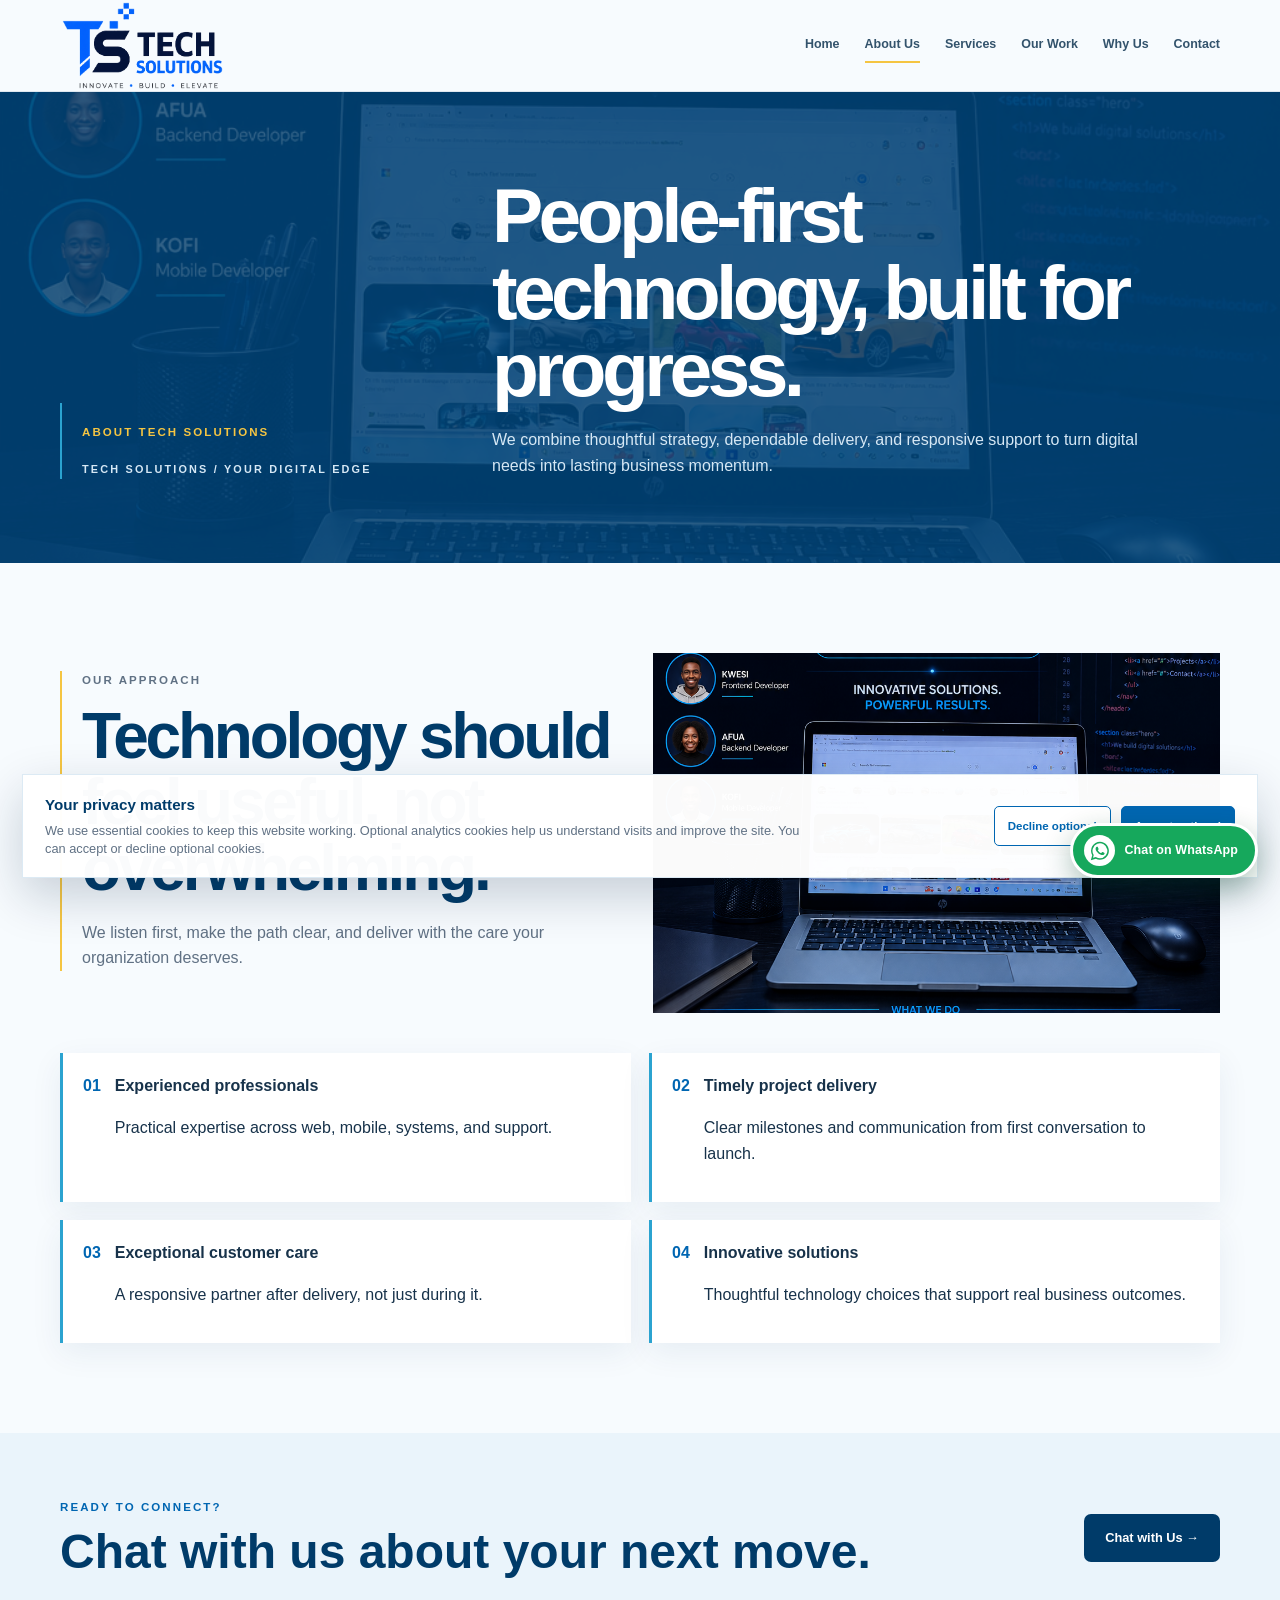
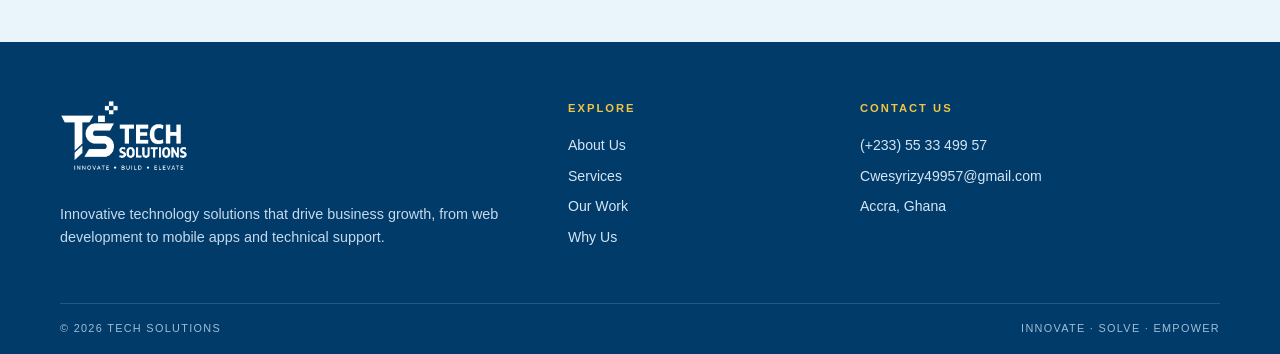
<file: about.html>
<!doctype html>
<html lang="en"><head><!-- Tech Solutions static About page: editorial blue technology system and image-led story. --><meta charset="utf-8"><link rel="icon" type="image/x-icon" href="/favicon.ico"><link rel="icon" type="image/png" sizes="512x512" href="/favicon.png"><link rel="apple-touch-icon" sizes="512x512" href="/favicon.png"><meta name="msapplication-TileImage" content="/favicon.png"><meta name="viewport" content="width=device-width, initial-scale=1"><title>About Tech Solutions | Practical Technology Partner</title><meta name="description" content="Learn how Tech Solutions helps businesses turn ideas into reliable digital products, infrastructure, and long-term technology support."><link rel="stylesheet" href="styles.css?v=clean-logo-v1">
<link rel="canonical" href="https://tech-solutionz.com/about.html">
<meta name="robots" content="index, follow">
<meta name="theme-color" content="#ffffff">
<meta property="og:type" content="website">
<meta property="og:site_name" content="Tech Solutions">
<meta property="og:title" content="About Tech Solutions | Practical Technology Partner">
<meta property="og:description" content="Learn how Tech Solutions helps businesses turn ideas into reliable digital products, infrastructure, and long-term technology support.">
<meta property="og:url" content="https://tech-solutionz.com/about.html">
<meta property="og:image" content="https://tech-solutionz.com/assets/footer-logo-transparent.png">
<meta name="twitter:card" content="summary">
<meta name="twitter:title" content="About Tech Solutions | Practical Technology Partner">
<meta name="twitter:description" content="Learn how Tech Solutions helps businesses turn ideas into reliable digital products, infrastructure, and long-term technology support.">
<meta name="twitter:image" content="https://tech-solutionz.com/assets/footer-logo-transparent.png">
</head><body data-page="about"><div id="app"></div><script src="site.js?v=clean-logo-v1" defer></script></body></html>
</file>
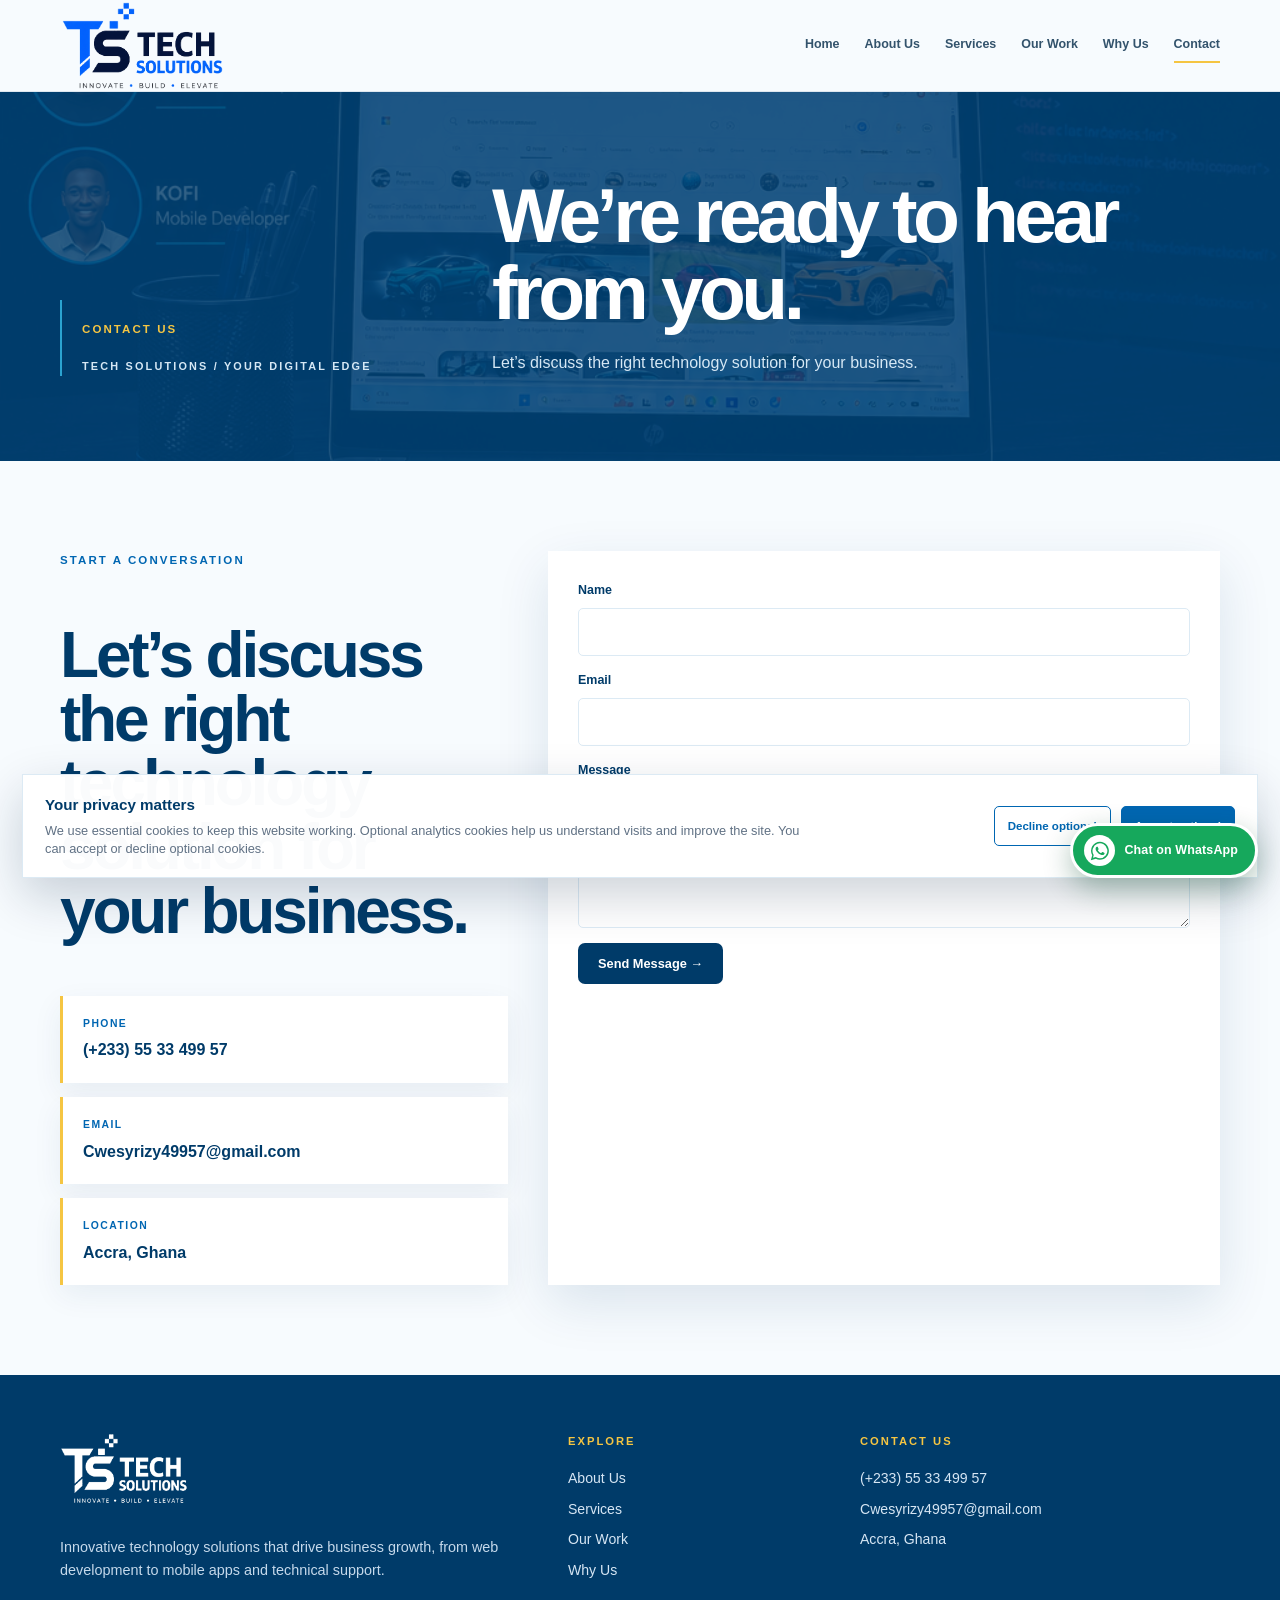
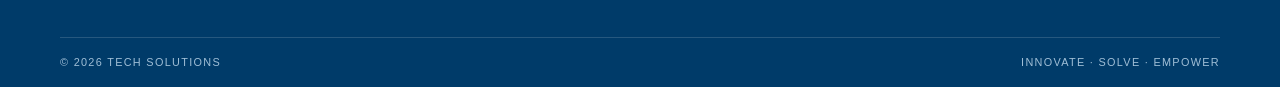
<file: contact.html>
<!doctype html>
<html lang="en"><head><!-- Tech Solutions static Contact page: accessible contact actions, mail form, and the shared blue editorial system. --><meta charset="utf-8"><link rel="icon" type="image/x-icon" href="/favicon.ico"><link rel="icon" type="image/png" sizes="512x512" href="/favicon.png"><link rel="apple-touch-icon" sizes="512x512" href="/favicon.png"><meta name="msapplication-TileImage" content="/favicon.png"><meta name="viewport" content="width=device-width, initial-scale=1"><title>Contact Tech Solutions | Start a Technology Project</title><meta name="description" content="Contact Tech Solutions to discuss a website, mobile app, software, cloud, networking, or technical support project."><link rel="stylesheet" href="styles.css?v=clean-logo-v1">
<link rel="canonical" href="https://tech-solutionz.com/contact.html">
<meta name="robots" content="index, follow">
<meta name="theme-color" content="#ffffff">
<meta property="og:type" content="website">
<meta property="og:site_name" content="Tech Solutions">
<meta property="og:title" content="Contact Tech Solutions | Start a Technology Project">
<meta property="og:description" content="Contact Tech Solutions to discuss a website, mobile app, software, cloud, networking, or technical support project.">
<meta property="og:url" content="https://tech-solutionz.com/contact.html">
<meta property="og:image" content="https://tech-solutionz.com/assets/footer-logo-transparent.png">
<meta name="twitter:card" content="summary">
<meta name="twitter:title" content="Contact Tech Solutions | Start a Technology Project">
<meta name="twitter:description" content="Contact Tech Solutions to discuss a website, mobile app, software, cloud, networking, or technical support project.">
<meta name="twitter:image" content="https://tech-solutionz.com/assets/footer-logo-transparent.png">
</head><body data-page="contact"><div id="app"></div><script src="site.js?v=clean-logo-v1" defer></script></body></html>
</file>
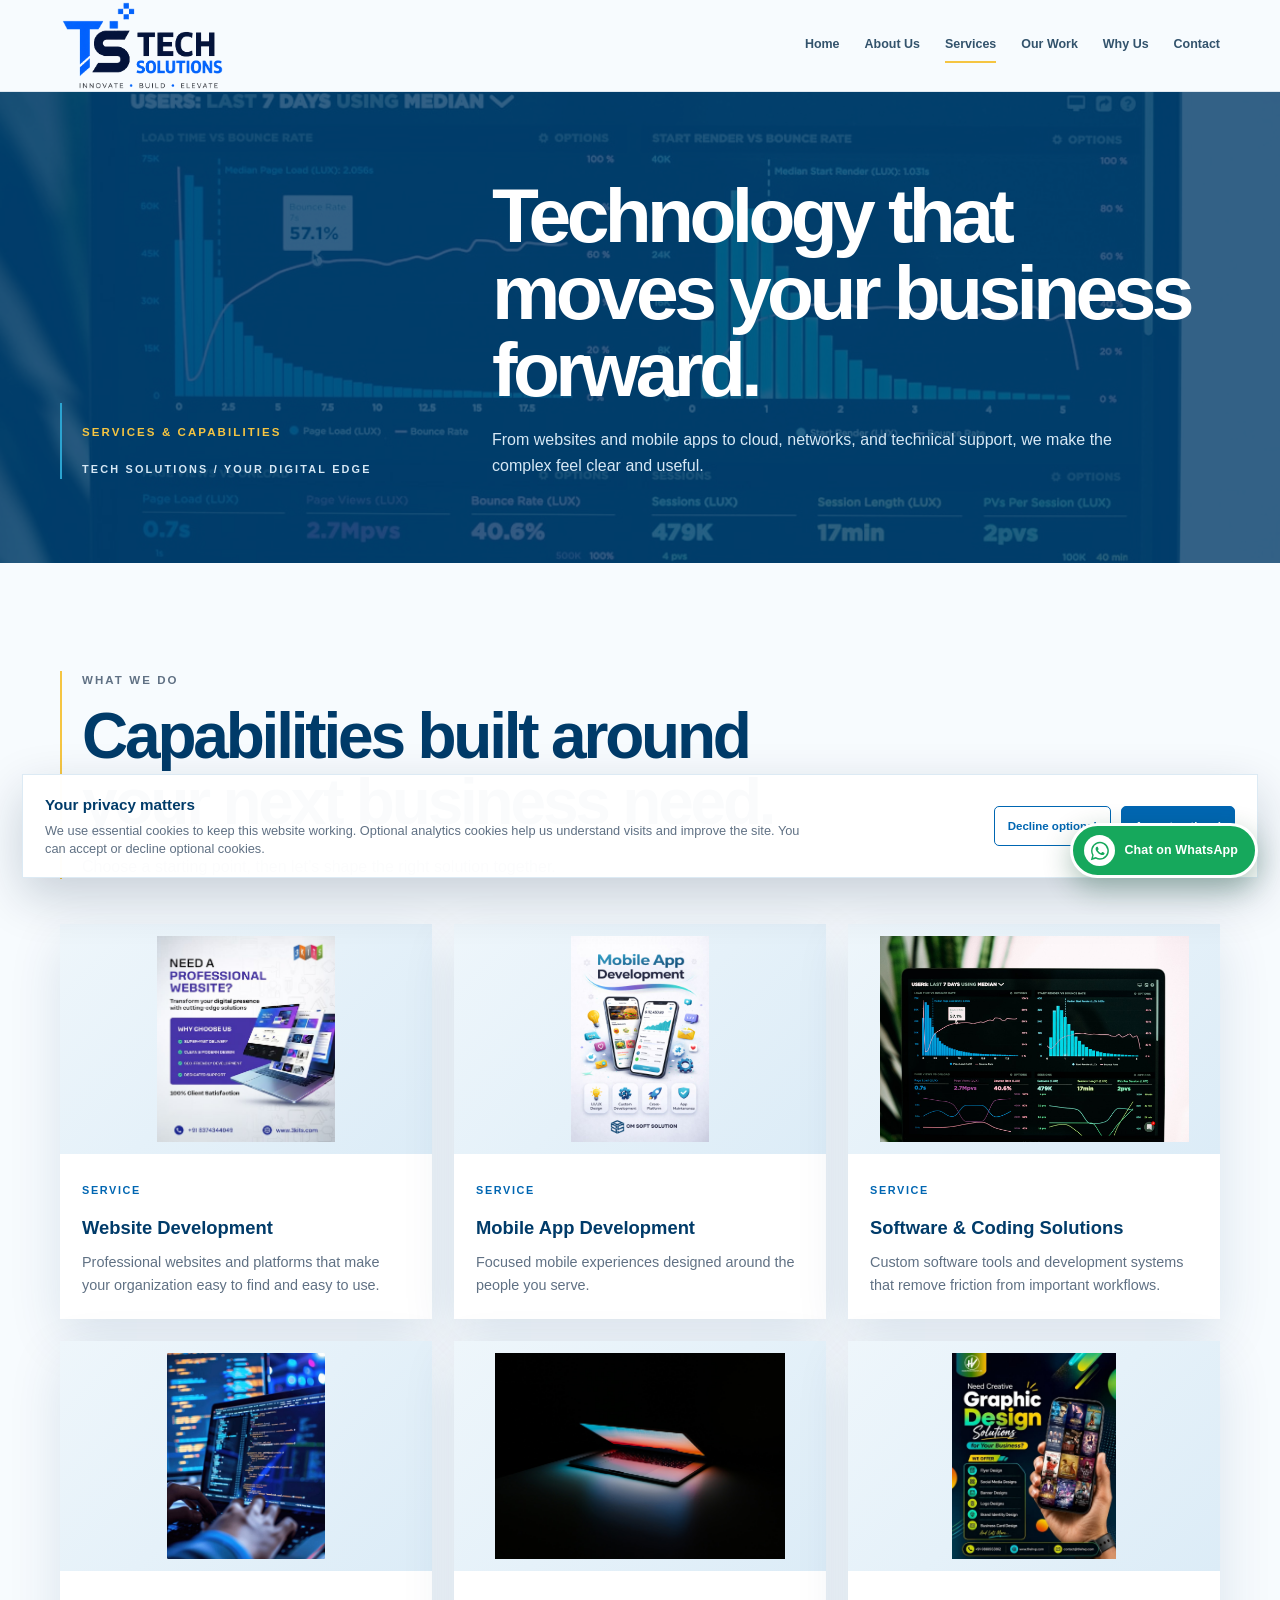
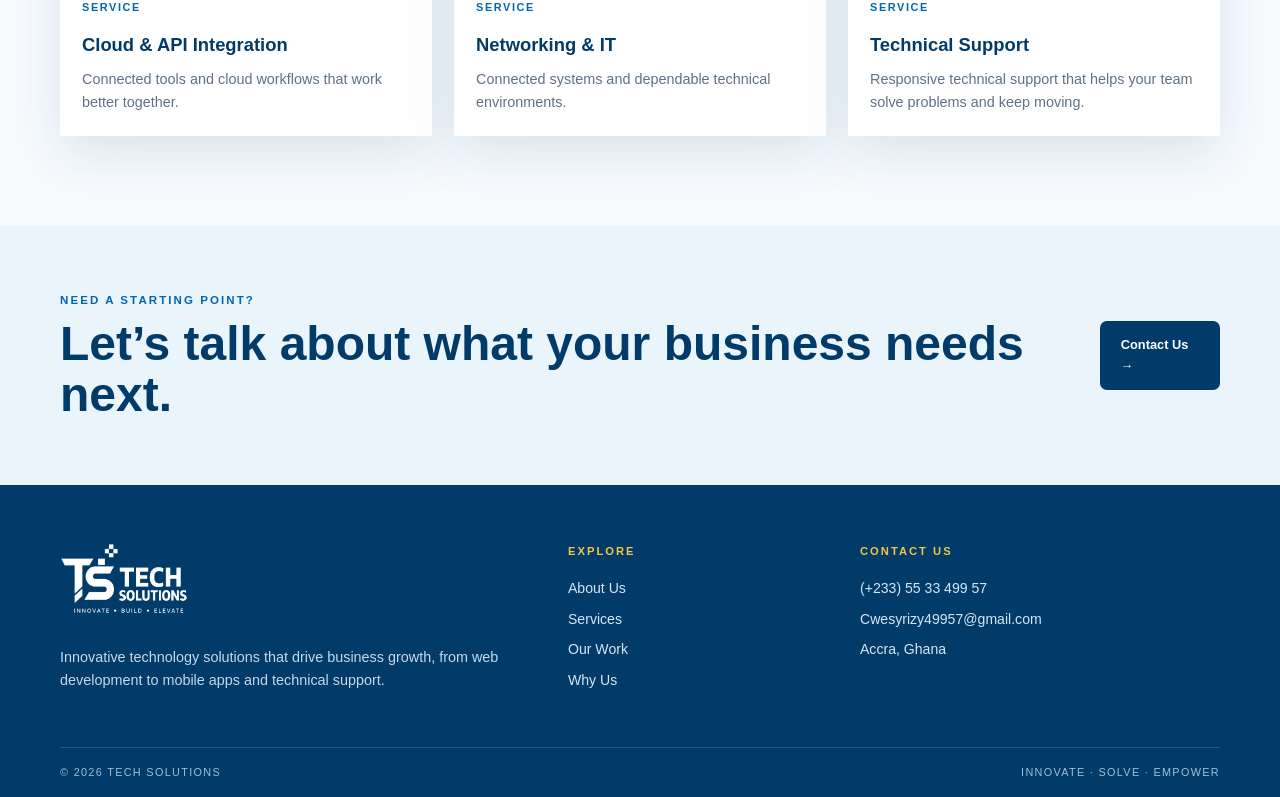
<file: services.html>
<!doctype html>
<html lang="en"><head><!-- Tech Solutions static Services page: image-led capabilities, blue editorial system, and restrained motion. --><meta charset="utf-8"><link rel="icon" type="image/x-icon" href="/favicon.ico"><link rel="icon" type="image/png" sizes="512x512" href="/favicon.png"><link rel="apple-touch-icon" sizes="512x512" href="/favicon.png"><meta name="msapplication-TileImage" content="/favicon.png"><meta name="viewport" content="width=device-width, initial-scale=1"><title>Technology Services | Tech Solutions</title><meta name="description" content="Explore Tech Solutions services for web development, mobile apps, software development, UI/UX, cloud, networking, and technical support."><link rel="stylesheet" href="styles.css?v=clean-logo-v1">
<link rel="canonical" href="https://tech-solutionz.com/services.html">
<meta name="robots" content="index, follow">
<meta name="theme-color" content="#ffffff">
<meta property="og:type" content="website">
<meta property="og:site_name" content="Tech Solutions">
<meta property="og:title" content="Technology Services | Tech Solutions">
<meta property="og:description" content="Explore Tech Solutions services for web development, mobile apps, software development, UI/UX, cloud, networking, and technical support.">
<meta property="og:url" content="https://tech-solutionz.com/services.html">
<meta property="og:image" content="https://tech-solutionz.com/assets/footer-logo-transparent.png">
<meta name="twitter:card" content="summary">
<meta name="twitter:title" content="Technology Services | Tech Solutions">
<meta name="twitter:description" content="Explore Tech Solutions services for web development, mobile apps, software development, UI/UX, cloud, networking, and technical support.">
<meta name="twitter:image" content="https://tech-solutionz.com/assets/footer-logo-transparent.png">
</head><body data-page="services"><div id="app"></div><script src="site.js?v=clean-logo-v1" defer></script></body></html>
</file>
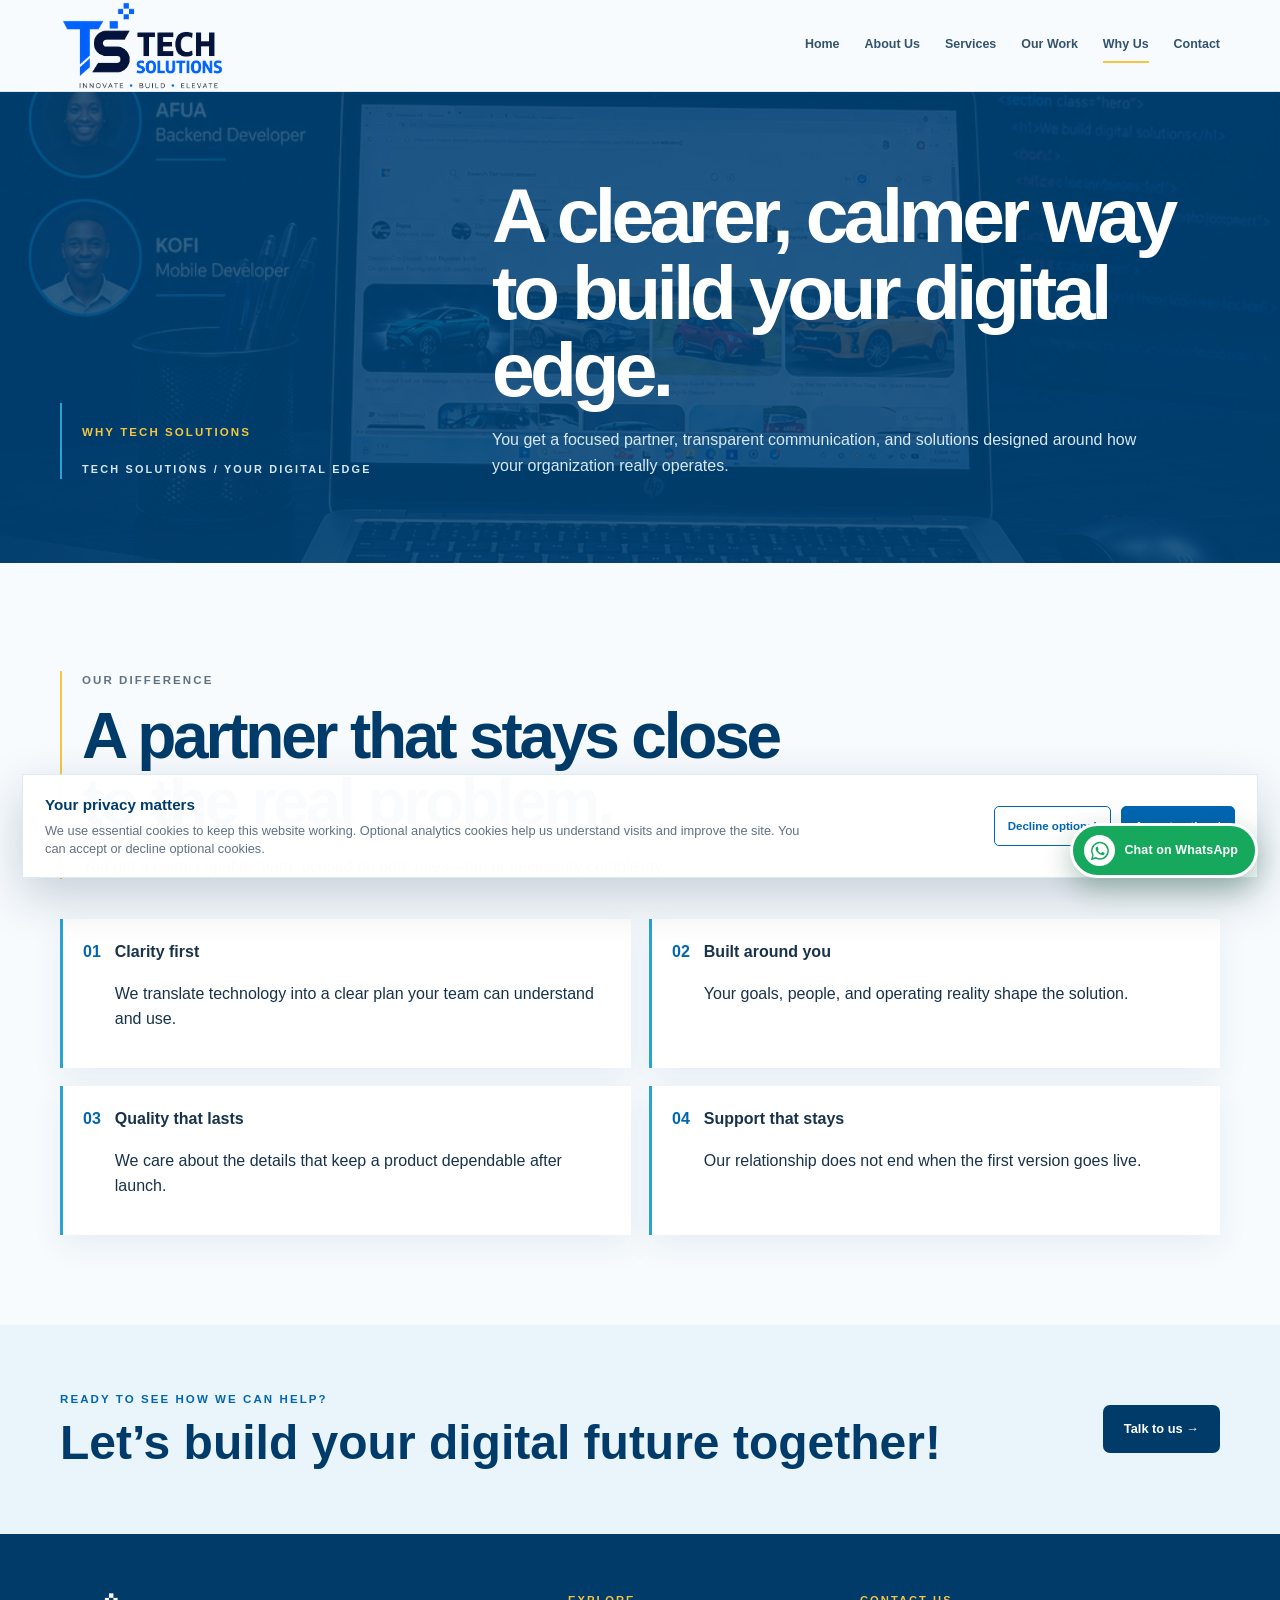
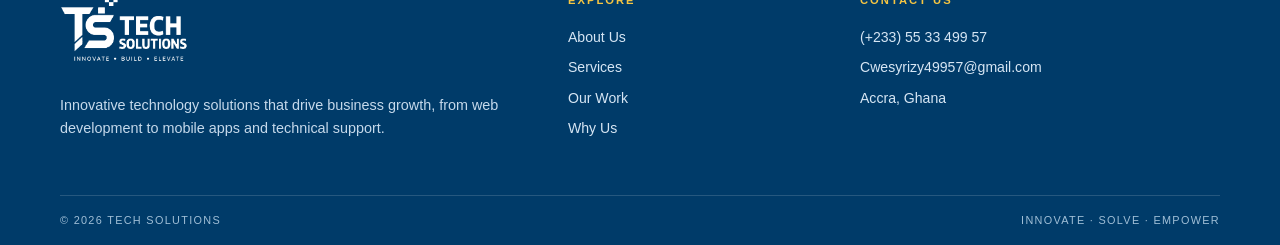
<file: why-us.html>
<!doctype html>
<html lang="en"><head><!-- Tech Solutions static Why Us page: calm, human-centered technology positioning and blue editorial system. --><meta charset="utf-8"><link rel="icon" type="image/x-icon" href="/favicon.ico"><link rel="icon" type="image/png" sizes="512x512" href="/favicon.png"><link rel="apple-touch-icon" sizes="512x512" href="/favicon.png"><meta name="msapplication-TileImage" content="/favicon.png"><meta name="viewport" content="width=device-width, initial-scale=1"><title>Why Choose Tech Solutions | Reliable IT Partner</title><meta name="description" content="Discover the practical, responsive, and business-focused approach Tech Solutions brings to every technology project."><link rel="stylesheet" href="styles.css?v=clean-logo-v1">
<link rel="canonical" href="https://tech-solutionz.com/why-us.html">
<meta name="robots" content="index, follow">
<meta name="theme-color" content="#ffffff">
<meta property="og:type" content="website">
<meta property="og:site_name" content="Tech Solutions">
<meta property="og:title" content="Why Choose Tech Solutions | Reliable IT Partner">
<meta property="og:description" content="Discover the practical, responsive, and business-focused approach Tech Solutions brings to every technology project.">
<meta property="og:url" content="https://tech-solutionz.com/why-us.html">
<meta property="og:image" content="https://tech-solutionz.com/assets/footer-logo-transparent.png">
<meta name="twitter:card" content="summary">
<meta name="twitter:title" content="Why Choose Tech Solutions | Reliable IT Partner">
<meta name="twitter:description" content="Discover the practical, responsive, and business-focused approach Tech Solutions brings to every technology project.">
<meta name="twitter:image" content="https://tech-solutionz.com/assets/footer-logo-transparent.png">
</head><body data-page="why"><div id="app"></div><script src="site.js?v=clean-logo-v1" defer></script></body></html>
</file>
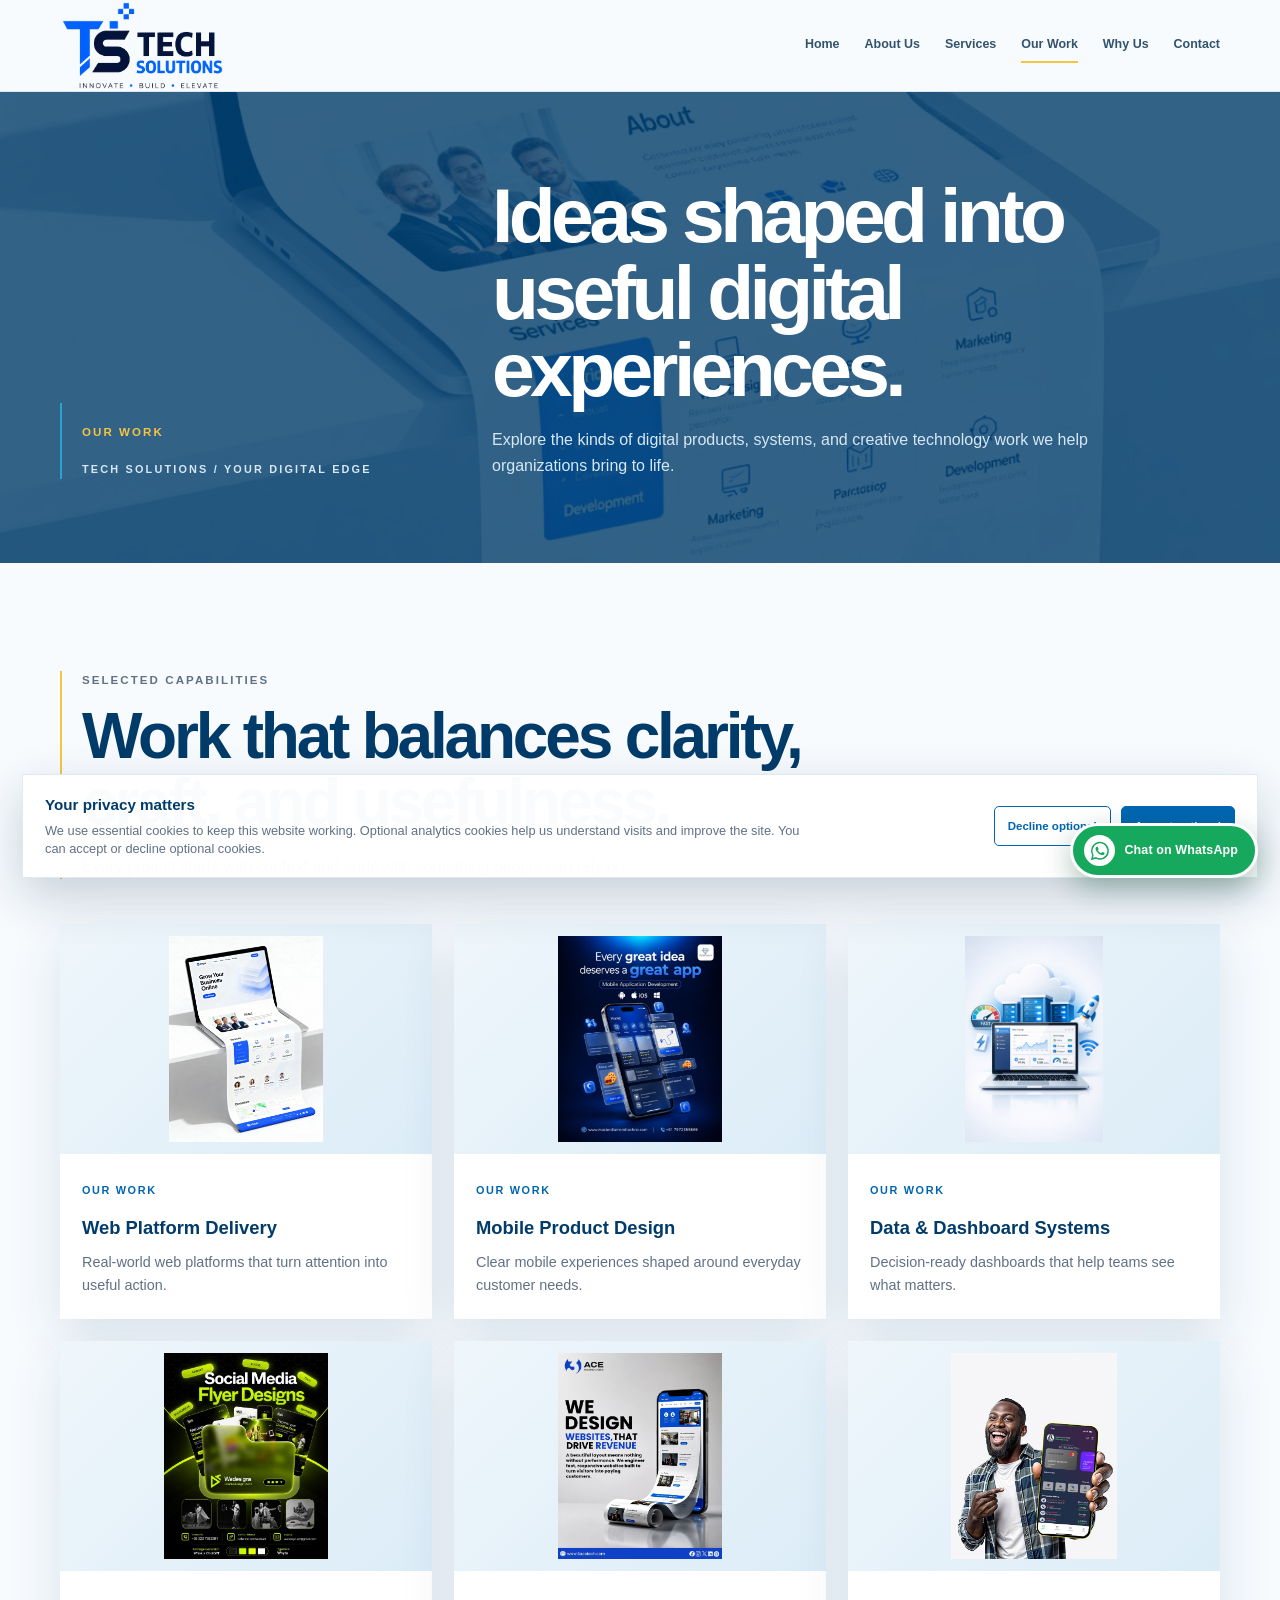
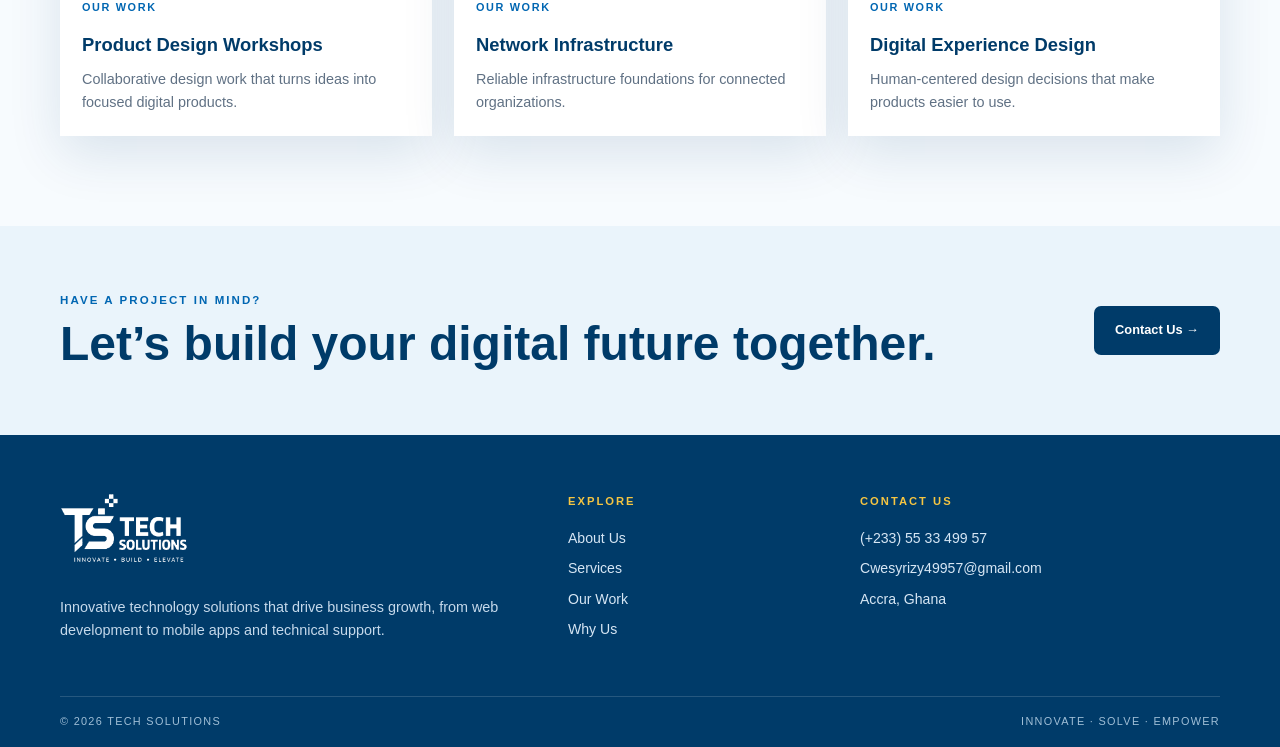
<file: work.html>
<!doctype html>
<html lang="en"><head><!-- Tech Solutions static Work page: visual portfolio cards with the shared blue editorial system. --><meta charset="utf-8"><link rel="icon" type="image/x-icon" href="/favicon.ico"><link rel="icon" type="image/png" sizes="512x512" href="/favicon.png"><link rel="apple-touch-icon" sizes="512x512" href="/favicon.png"><meta name="msapplication-TileImage" content="/favicon.png"><meta name="viewport" content="width=device-width, initial-scale=1"><title>Our Work | Tech Solutions Projects</title><meta name="description" content="See selected digital products and technology work delivered by Tech Solutions for modern businesses and organizations."><link rel="stylesheet" href="styles.css?v=clean-logo-v1">
<link rel="canonical" href="https://tech-solutionz.com/work.html">
<meta name="robots" content="index, follow">
<meta name="theme-color" content="#ffffff">
<meta property="og:type" content="website">
<meta property="og:site_name" content="Tech Solutions">
<meta property="og:title" content="Our Work | Tech Solutions Projects">
<meta property="og:description" content="See selected digital products and technology work delivered by Tech Solutions for modern businesses and organizations.">
<meta property="og:url" content="https://tech-solutionz.com/work.html">
<meta property="og:image" content="https://tech-solutionz.com/assets/footer-logo-transparent.png">
<meta name="twitter:card" content="summary">
<meta name="twitter:title" content="Our Work | Tech Solutions Projects">
<meta name="twitter:description" content="See selected digital products and technology work delivered by Tech Solutions for modern businesses and organizations.">
<meta name="twitter:image" content="https://tech-solutionz.com/assets/footer-logo-transparent.png">
</head><body data-page="work"><div id="app"></div><script src="site.js?v=clean-logo-v1" defer></script></body></html>
</file>
<file: styles.css>
/* Tech Solutions static site: blue editorial technology aesthetic, asymmetric content blocks, gold signal accents, image-led service/work cards, and reduced-motion-safe transitions. */
:root{--ink:#003b69;--blue:#0066b2;--cyan:#2ba3d0;--gold:#f5c542;--paper:#f7fbfe;--line:#dceaf4;--muted:#607184;--shadow:0 18px 50px rgba(0,59,105,.12);--ease:cubic-bezier(.23,1,.32,1)}
*{box-sizing:border-box}html{scroll-behavior:smooth}body{margin:0;background:var(--paper);color:#17324a;font-family:Arial,Helvetica,sans-serif;line-height:1.6}a{color:inherit;text-decoration:none}img{display:block;max-width:100%}.container{width:min(1160px,calc(100% - 40px));margin-inline:auto}.eyebrow{margin:0;color:var(--blue);font-size:.72rem;font-weight:800;letter-spacing:.18em;text-transform:uppercase}.site-header{position:sticky;top:0;z-index:20;background:rgba(247,251,254,.97);border-bottom:1px solid rgba(0,59,105,.1);backdrop-filter:blur(14px)}.nav-wrap{display:flex;align-items:center;justify-content:space-between;min-height:78px}.brand{display:flex;align-items:center;gap:12px;font-weight:900;letter-spacing:.12em;color:var(--ink)}.brand img{width:165px;height:auto}.nav{display:flex;align-items:center;gap:25px;font-size:.78rem;font-weight:800;color:#33536c}.nav a{position:relative;padding:8px 0}.nav a:after{content:"";position:absolute;left:0;bottom:0;width:0;height:2px;background:var(--gold);transition:width .25s var(--ease)}.nav a:hover:after,.nav a.active:after{width:100%}.menu-btn{display:none;border:0;background:none;color:var(--ink);font-size:1.5rem}.hero{position:relative;overflow:hidden;background:linear-gradient(120deg,rgba(0,40,74,.98),rgba(0,102,178,.78)),url('assets/hero-texture.jpg') center/cover;color:white;padding:110px 0 90px}.hero:after{content:"";position:absolute;inset:0;opacity:.2;background-image:linear-gradient(rgba(255,255,255,.14) 1px,transparent 1px),linear-gradient(90deg,rgba(255,255,255,.14) 1px,transparent 1px);background-size:42px 42px;mask-image:linear-gradient(to bottom,black,transparent)}.hero-grid{position:relative;z-index:1;display:grid;grid-template-columns:.72fr 1.28fr;gap:48px;align-items:end}.hero-label{border-left:2px solid var(--cyan);padding-left:20px}.hero-label .eyebrow{color:var(--gold)}.hero-kicker{margin-top:26px;color:#bdd5e7;font-size:.68rem;font-weight:800;letter-spacing:.2em}.hero-copy{border-top:1px solid rgba(255,255,255,.3);padding-top:27px}.hero h1{max-width:850px;margin:0;color:white;font-size:clamp(2.6rem,7vw,6.7rem);line-height:.98;letter-spacing:-.06em}.hero p{max-width:680px;margin:24px 0 0;color:#d8e9f5;font-size:1.05rem}.actions{display:flex;flex-wrap:wrap;gap:14px;margin-top:30px}.btn{display:inline-flex;align-items:center;gap:9px;border:1px solid transparent;border-radius:7px;padding:13px 20px;font-size:.8rem;font-weight:800;transition:transform .2s var(--ease),background .2s var(--ease),color .2s var(--ease)}.btn:hover{transform:translateY(-3px)}.btn-primary{background:var(--gold);color:#15324a}.btn-dark{background:var(--ink);color:white}.btn-outline{border-color:rgba(255,255,255,.55);color:white}.section{padding:90px 0}.section-heading{max-width:760px;border-left:2px solid var(--gold);padding-left:20px}.section-heading h2{margin:14px 0 0;color:var(--ink);font-size:clamp(2rem,5vw,4.1rem);line-height:1.03;letter-spacing:-.05em}.section-heading p{margin:18px 0 0;color:var(--muted);max-width:650px}.feature-strip{display:grid;grid-template-columns:repeat(3,1fr);gap:18px;margin-top:55px}.feature{padding:25px;background:white;border-top:3px solid var(--cyan);box-shadow:var(--shadow)}.feature h3{margin:0;color:var(--ink);font-size:1.1rem}.feature p{margin:9px 0 0;color:var(--muted);font-size:.92rem}.image-slider{position:relative;width:min(840px,100%);margin:48px auto 0;overflow:hidden;background:#062d4d;box-shadow:var(--shadow)}.slide{display:none;position:relative;aspect-ratio:16/9}.slide.active{display:block;animation:slideIn .55s var(--ease)}.slide img{width:100%;height:100%;object-fit:cover;object-position:center}.slide:after{content:"";position:absolute;inset:45% 0 0;background:linear-gradient(transparent,rgba(0,20,40,.85))}.slide-caption{position:absolute;z-index:1;left:25px;right:25px;bottom:22px;color:white}.slide-caption strong{display:block;font-size:1.2rem}.slide-caption span{display:block;color:#cfe5f4;font-size:.86rem}.slider-control{position:absolute;z-index:2;top:50%;transform:translateY(-50%);display:grid;place-items:center;width:42px;height:42px;border:1px solid rgba(255,255,255,.6);border-radius:50%;background:rgba(0,59,105,.6);color:white;font-size:1.4rem;cursor:pointer}.slider-control.prev{left:15px}.slider-control.next{right:15px}.grid-2{display:grid;grid-template-columns:repeat(2,1fr);gap:26px}.card-grid{display:grid;grid-template-columns:repeat(3,1fr);gap:22px;margin-top:45px}.media-card{display:flex;min-height:100%;flex-direction:column;overflow:hidden;background:white;box-shadow:var(--shadow);transition:transform .25s var(--ease),box-shadow .25s var(--ease)}.media-card:hover{transform:translateY(-7px);box-shadow:0 25px 55px rgba(0,59,105,.18)}.media-card img{width:100%;height:230px;aspect-ratio:16/10;object-fit:contain;object-position:center;background:linear-gradient(135deg,#eef6fb,#dcecf7);padding:12px}.media-card-body{flex:1;padding:22px}.media-card h3{margin:0;color:var(--ink);font-size:1.15rem}.media-card p{margin:9px 0 0;color:var(--muted);font-size:.9rem}.media-card .tag{display:inline-block;margin-bottom:13px;color:var(--blue);font-size:.68rem;font-weight:900;letter-spacing:.15em;text-transform:uppercase}.page-hero{position:relative;overflow:hidden;background:var(--ink);color:white;padding:85px 0}.page-hero img{position:absolute;inset:0;width:100%;height:100%;object-fit:cover;object-position:center;opacity:.2;mix-blend-mode:screen}.page-hero .container{position:relative;z-index:1;display:grid;grid-template-columns:.7fr 1.3fr;gap:40px;align-items:end}.page-hero h1{margin:0;font-size:clamp(2.4rem,6vw,5.4rem);line-height:1;letter-spacing:-.06em}.page-hero p{max-width:670px;margin:20px 0 0;color:#d6e8f5}.list-grid{display:grid;grid-template-columns:repeat(2,1fr);gap:18px;margin-top:40px}.list-item{display:flex;gap:14px;align-items:flex-start;padding:20px;background:white;border-left:3px solid var(--cyan);box-shadow:0 10px 30px rgba(0,59,105,.07)}.check{color:var(--blue);font-weight:900}.cta-band{background:#eaf4fb;padding:65px 0}.cta-band-inner{display:flex;align-items:center;justify-content:space-between;gap:25px}.cta-band h2{margin:10px 0 0;color:var(--ink);font-size:clamp(1.8rem,4vw,3rem);line-height:1.05}.contact-grid{display:grid;grid-template-columns:.8fr 1.2fr;gap:40px}.contact-info{display:grid;gap:14px;margin-top:32px}.contact-item{padding:20px;background:white;border-left:3px solid var(--gold);box-shadow:0 10px 30px rgba(0,59,105,.07)}.contact-item small{display:block;color:var(--blue);font-weight:900;letter-spacing:.14em;text-transform:uppercase;font-size:.65rem}.contact-item strong{display:block;margin-top:5px;color:var(--ink)}.form{padding:30px;background:white;box-shadow:var(--shadow)}.form label{display:block;margin-bottom:15px;color:var(--ink);font-size:.78rem;font-weight:800}.form input,.form textarea{display:block;width:100%;margin-top:7px;border:1px solid var(--line);border-radius:5px;padding:13px;font:inherit;color:#17324a}.form textarea{min-height:140px;resize:vertical}.form button{border:0;cursor:pointer}.site-footer{background:var(--ink);color:white;padding-top:58px}.site-footer .brand{display:inline-flex;align-items:center;margin-bottom:18px}.site-footer .brand img{display:block;width:128px;height:auto;object-fit:contain}.footer-grid{display:grid;grid-template-columns:1.3fr .7fr 1fr;gap:40px}.site-footer p{color:#c5d9eb;font-size:.9rem}.site-footer h3{margin:0;color:var(--gold);font-size:.7rem;letter-spacing:.18em;text-transform:uppercase}.footer-links{display:grid;gap:8px;margin-top:16px;color:#d6e6f4;font-size:.88rem}.footer-bottom{display:flex;justify-content:space-between;gap:15px;margin-top:40px;padding:16px 0;border-top:1px solid rgba(255,255,255,.15);color:#9fbed6;font-size:.68rem;letter-spacing:.12em}.cookie-consent{position:fixed;left:22px;right:22px;bottom:22px;z-index:29;display:flex;align-items:center;justify-content:space-between;gap:24px;padding:18px 22px;background:rgba(255,255,255,.98);border:1px solid var(--line);box-shadow:0 18px 50px rgba(0,31,58,.2);color:var(--ink);transition:opacity .35s var(--ease),transform .35s var(--ease)}.cookie-consent.is-hidden{opacity:0;transform:translateY(18px);pointer-events:none}.cookie-consent strong{display:block;font-size:.95rem}.cookie-consent p{max-width:760px;margin:5px 0 0;color:var(--muted);font-size:.8rem;line-height:1.45}.cookie-actions{display:flex;flex:0 0 auto;gap:10px}.cookie-btn{border:1px solid var(--blue);border-radius:5px;padding:10px 13px;font:inherit;font-size:.72rem;font-weight:800;cursor:pointer;transition:transform .2s var(--ease),background .2s var(--ease),color .2s var(--ease)}.cookie-btn:hover{transform:translateY(-2px)}.cookie-decline{background:white;color:var(--blue)}.cookie-accept{background:var(--blue);color:white}.whatsapp{position:fixed;right:22px;bottom:22px;z-index:30;display:flex;align-items:center;gap:9px;min-height:54px;background:#16a85c;color:white;border:3px solid white;border-radius:999px;padding:9px 17px 9px 11px;font-weight:800;font-size:.78rem;letter-spacing:.01em;box-shadow:0 10px 28px rgba(0,70,40,.32);transition:transform .2s var(--ease),box-shadow .2s var(--ease)}.whatsapp:hover{transform:translateY(-4px);box-shadow:0 14px 34px rgba(0,70,40,.4)}.wa-icon{display:grid!important;place-items:center;flex:0 0 31px;width:31px;height:31px;border-radius:50%;background:white;color:#16a85c}.wa-icon svg{width:22px;height:22px}.whatsapp .wa-label{display:inline}.reveal{opacity:0;transform:translateY(22px);transition:opacity .7s var(--ease),transform .7s var(--ease)}.reveal.visible{opacity:1;transform:none}.page-intro{opacity:0;transform:translateY(24px) scale(.985);filter:blur(3px);animation:pageTextPop .92s var(--ease) both}.page-intro.delay-1{animation-delay:.12s}.page-intro.delay-2{animation-delay:.24s}.page-intro.delay-3{animation-delay:.36s}.page-intro.delay-4{animation-delay:.48s}.hero-copy .actions{opacity:0;transform:translateY(14px);animation:actionRise .7s var(--ease) .55s both}.page-hero .hero-label{animation-delay:.08s}.page-hero h1{animation-delay:.2s}.page-hero> .container>div:last-child>p{animation-delay:.34s}@keyframes pageTextPop{0%{opacity:0;transform:translateY(24px) scale(.985);filter:blur(3px)}65%{opacity:1;transform:translateY(-2px) scale(1.008);filter:blur(0)}100%{opacity:1;transform:none;filter:blur(0)}}@keyframes actionRise{from{opacity:0;transform:translateY(14px)}to{opacity:1;transform:none}}@keyframes slideIn{from{opacity:.2;transform:scale(1.03)}to{opacity:1;transform:scale(1)}}
@media(max-width:820px){.container{width:min(100% - 30px,650px)}.nav{position:absolute;left:15px;right:15px;top:78px;display:flex;flex-direction:column;align-items:stretch;gap:0;background:white;border:1px solid var(--line);box-shadow:var(--shadow);padding:10px;opacity:0;visibility:hidden;pointer-events:none;transform:translateY(-14px) scale(.985);transform-origin:top center;transition:opacity .62s var(--ease),transform .62s var(--ease),visibility 0s linear .62s}.nav.open{opacity:1;visibility:visible;pointer-events:auto;transform:none;transition-delay:.14s}.nav a{display:flex;align-items:center;min-height:48px;padding:13px 12px;border-bottom:1px solid #eef4f8;color:var(--ink);font-size:.9rem;font-weight:800;letter-spacing:.01em;opacity:0;transform:translateY(-9px);transition:opacity .38s var(--ease),transform .38s var(--ease),color .2s var(--ease),background .2s var(--ease)}.nav a:hover,.nav a.active{color:var(--blue);background:#f1f7fb}.nav.open a{opacity:1;transform:none}.nav.open a:nth-child(1){transition-delay:.2s}.nav.open a:nth-child(2){transition-delay:.25s}.nav.open a:nth-child(3){transition-delay:.3s}.nav.open a:nth-child(4){transition-delay:.35s}.nav.open a:nth-child(5){transition-delay:.4s}.nav.open a:nth-child(6){transition-delay:.45s}.menu-btn{display:block}.hero{padding:80px 0 70px}.hero-grid,.page-hero .container,.contact-grid{grid-template-columns:1fr;gap:28px}.hero h1{font-size:clamp(2.8rem,13vw,5rem)}.feature-strip,.card-grid,.grid-2,.list-grid,.footer-grid{grid-template-columns:1fr}.section{padding:65px 0}.cta-band-inner{display:block}.cta-band-inner .btn{margin-top:22px}.footer-bottom{display:block}.footer-bottom span{display:block;margin-top:5px}.brand img{width:145px}.site-footer .brand img{width:108px}.whatsapp .wa-label{display:none}.cookie-consent{left:15px;right:15px;bottom:15px;display:block;padding:17px}.cookie-actions{margin-top:14px}.cookie-btn{flex:1}.whatsapp{width:56px;height:56px;min-height:56px;justify-content:center;gap:0;padding:0;border-width:3px}.wa-icon{flex-basis:34px;width:34px;height:34px}.wa-icon svg{width:24px;height:24px}}
@media(prefers-reduced-motion:reduce){*,*::before,*::after{scroll-behavior:auto!important;animation-duration:.01ms!important;transition-duration:.01ms!important}.reveal,.page-intro,.hero-copy .actions{opacity:1;transform:none;filter:none}}
@media(min-width:821px){.stagger-1{transition-delay:.08s}.stagger-2{transition-delay:.16s}.stagger-3{transition-delay:.24s}}
/* End static Tech Solutions visual system. */
</file>
